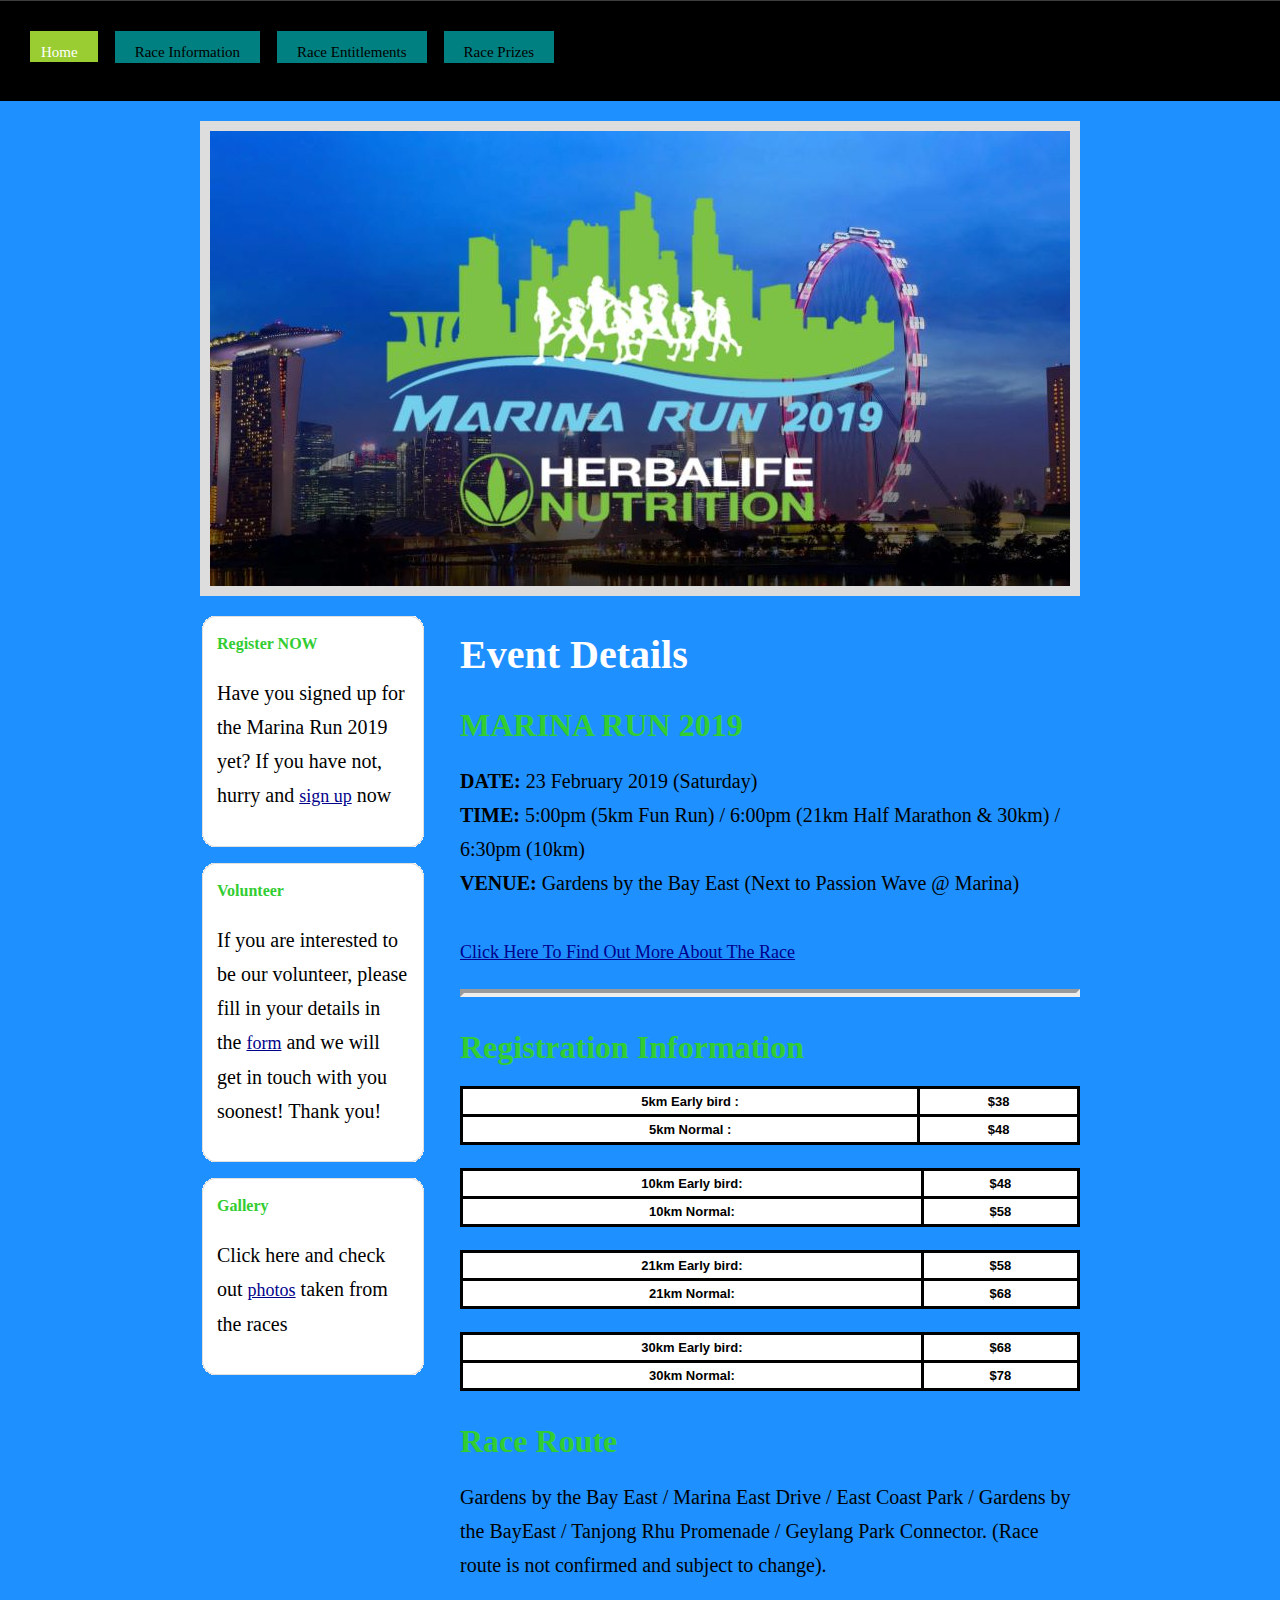
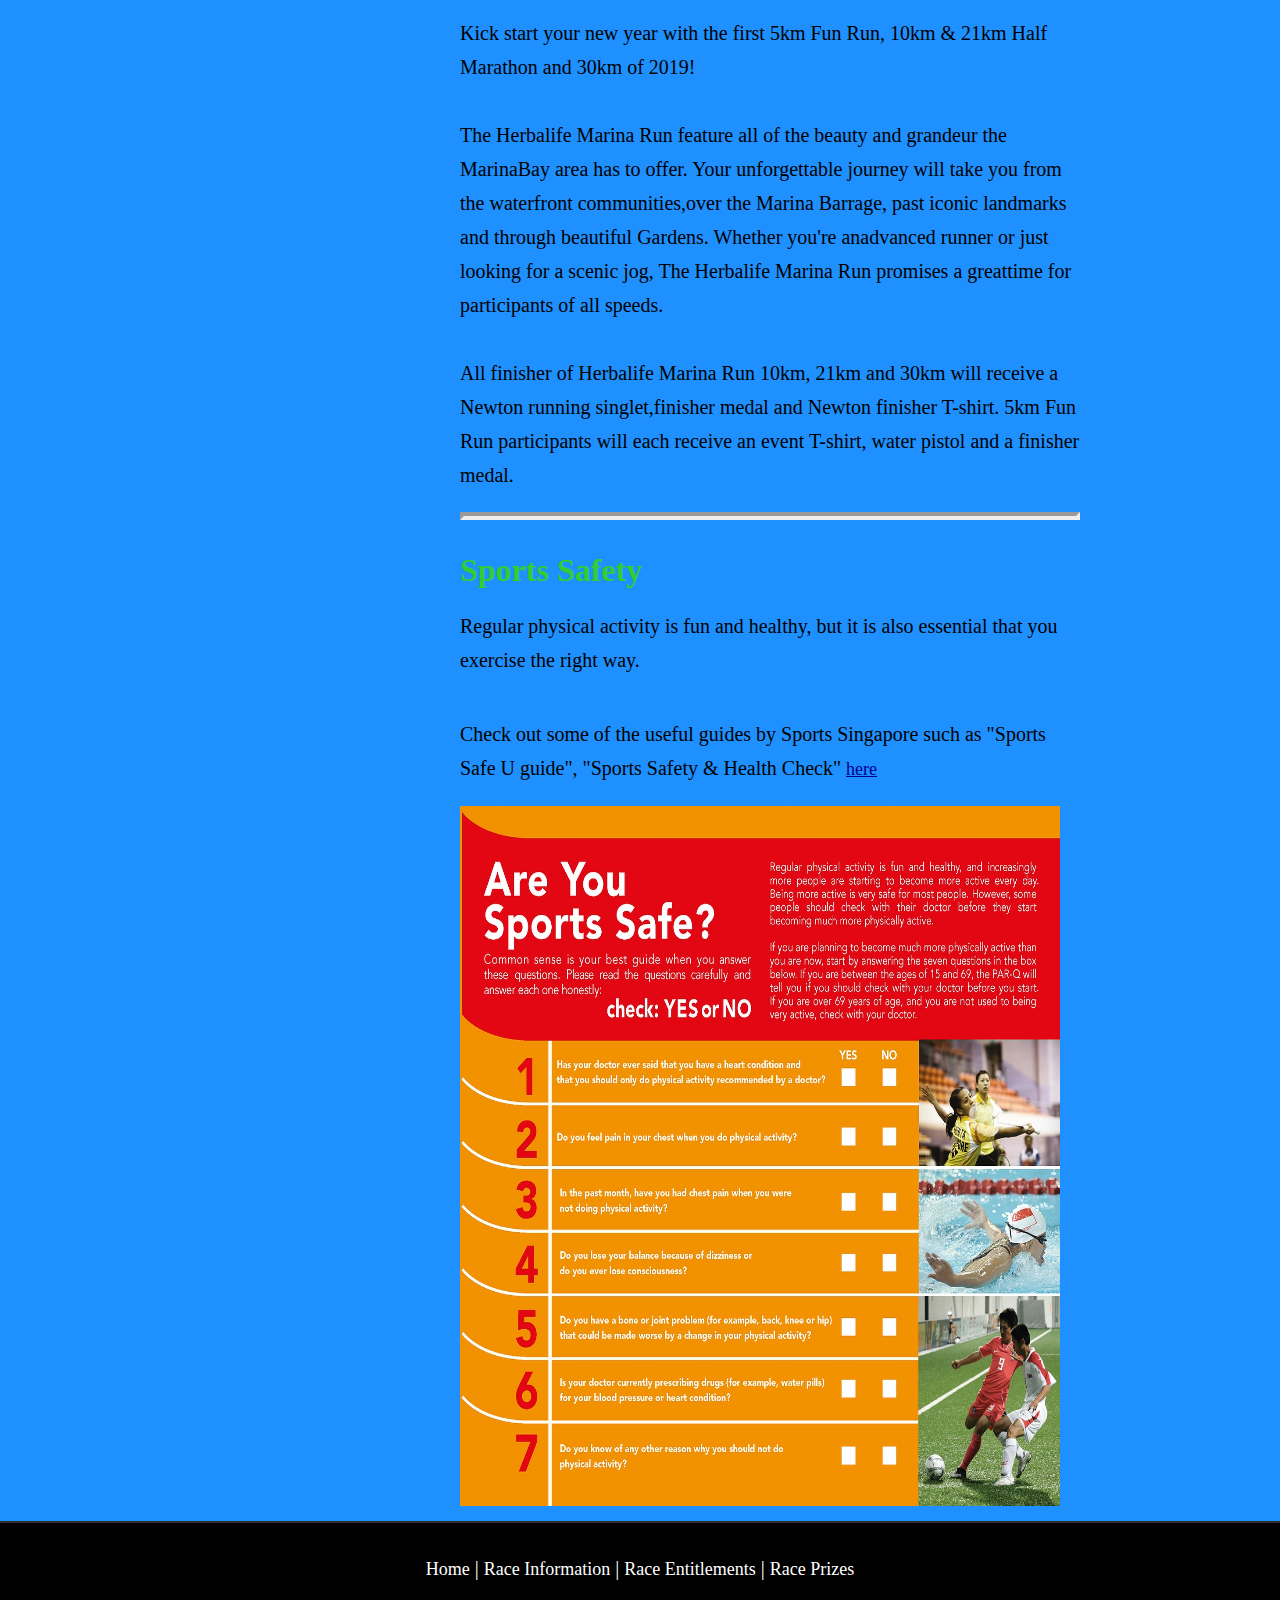
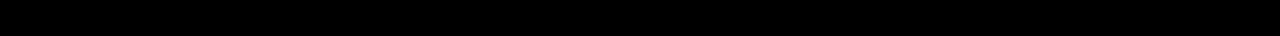
<file: index.html>
<!DOCTYPE HTML>
<html>

<head>
<title>Marina Run 2019</title>

<meta name="description" content="website description" />
<meta name="keywords" content="website keywords, website keywords" />
<meta http-equiv="content-type" content="text/html; charset=windows-1252" />

<link rel="stylesheet" type="text/css" href="style/style.css" />
</head>

<body>
<div id="main">

<div id="menubar">
<ul id="menu">
         
<li class="selected"><a href="index.html">Home</a></li>
<li><a href="raceinformation.html">Race Information</a></li>
<li><a href="raceentitlements.html">Race Entitlements</a></li>
<li><a href="raceprizes.html">Race Prizes</a></li>       
</ul>

</div>
</div>
<div id="content_header"></div>
<div id="site_content">
<div id="banner"></div>
<div id="sidebar_container">
<div class="sidebar">
<div class="sidebar_top"></div>
<div class="sidebar_item">

          
<h3 style="font-size:16px">Register NOW</h3>          
<br>
<p style="color:Black">
Have you signed up for the Marina Run 2019 yet? If you have not, hurry and
<a href="https://www.digitalracesolutions.com.sg/cgi-bin/registration/marinarun2019/prereg.cgi">sign up</a> now
</p>

</div>
<div class="sidebar_base"></div>
</div>
<div class="sidebar">
<div class="sidebar_top"></div>
<div class="sidebar_item">



<h3 style="font-size:16px">Volunteer</h3>
<br>

<p>
If you are interested to be our volunteer, please fill in your details in the <a href="https://www.digitalracesolutions.com.sg/cgi-bin/registration/marinarun2019_volunteer/prereg.cgi">form</a> and we will get in touch with you soonest! Thank you!
</p>

</div>
<div class="sidebar_base"></div>
</div>
<div class="sidebar">
<div class="sidebar_top"></div>
<div class="sidebar_item">


<h3 style="font-size:16px">Gallery</h3>
<br>
<p>
Click here and check out <a href="https://www.marinarun.com.sg/gallery">photos</a> taken from the races  
</p>

</div>
<div class="sidebar_base"></div>
</div>
   
</div>
<div id="content">
        
    
<h1>Event Details</h1>
           
<h2>MARINA RUN 2019</h2>

<p>
<b>DATE:</b> 23 February 2019 (Saturday)
<br>
<b>TIME:</b> 5:00pm (5km Fun Run) / 6:00pm (21km Half Marathon & 30km) / 6:30pm (10km)
<br>
<b>VENUE:</b> Gardens by the Bay East (Next to Passion Wave @ Marina)
<br>
<br>

<a href="https://www.marinarun.com.sg/">Click Here To Find Out More About The Race</a>
</p>

<hr>
<br>
<h2> Registration Information </h2>

<table class="Prices">
<tbody>
<tr>
<td> 5km Early bird  :</td>
<td>$38</td>
</tr>

<tr>
<td> 5km Normal  :</td>
<td>$48</td>
</tr>
</tbody>
</tr>
</table>
<br>

 
<table class="Prices">
<tbody>
<tr>
<td>10km Early bird:     </td><td>$48</td></tr>
<tr>
<td>10km Normal:     </td><td>$58</td></tr>
</tbody>
</tr>
</table>
<br>

<table class="Prices">
<tbody>
<tr>
<td>21km Early bird: </td><td>$58</td></tr>
<tr>
<td>21km Normal: </td><td>$68</td></tr>
</tbody>
</tr>
</table>
<br>

<table class="Prices">
<tbody>
<tr>
<td>30km Early bird: </td><td>$68</td></tr>
<tr>
<td>30km Normal: </td><td>$78</td></tr>
</tbody>
</tr>
</table>
<br>

<h2>Race Route</h2>
 
<p> 
Gardens by the Bay East / Marina East Drive / East Coast Park / Gardens by the BayEast / Tanjong Rhu Promenade / Geylang Park Connector. (Race route is not confirmed and subject to change). 

<br>
<br>

Kick start your new year with the first 5km Fun Run, 10km & 21km Half Marathon and 30km of 2019! 

<br>
<br>

The Herbalife Marina Run feature all of the beauty and grandeur the MarinaBay area has to offer. Your unforgettable journey will take you from the waterfront communities,over the Marina Barrage, past iconic landmarks and through beautiful Gardens. Whether you're anadvanced runner or just looking for a scenic jog, The Herbalife Marina Run promises a greattime for participants of all speeds. 

<br>
<br>

All finisher of Herbalife Marina Run 10km, 21km and 30km will receive a Newton running singlet,finisher medal and Newton finisher T-shirt. 5km Fun Run participants will each receive an event T-shirt, water pistol and a finisher medal.
</p>        



<hr>
<br>

<h2>Sports Safety</h2>
<p> Regular physical activity is fun and healthy, but it is also essential that you exercise the right way.<p>
<p>Check out some of the useful guides by Sports Singapore such as "Sports Safe U guide", "Sports Safety & Health Check" <a href="https://www.sportsingapore.gov.sg/sports-education/sports-safety/sports-safe-u-guide">here</a></p>
<img src="sportssafety.jpg" alt="Sports Safety" style="width:600px;height:700px;">
</div>
</div>


<div id="content_footer"></div>
<div id="footer">

<p><a href="index.html">Home</a> | <a href="raceinformation.html">Race Information</a> | <a href="raceentitlements.html">Race Entitlements</a> | <a href="raceprizes.html">Race Prizes</a>

</div>
</div>

</body>
</html>
</file>
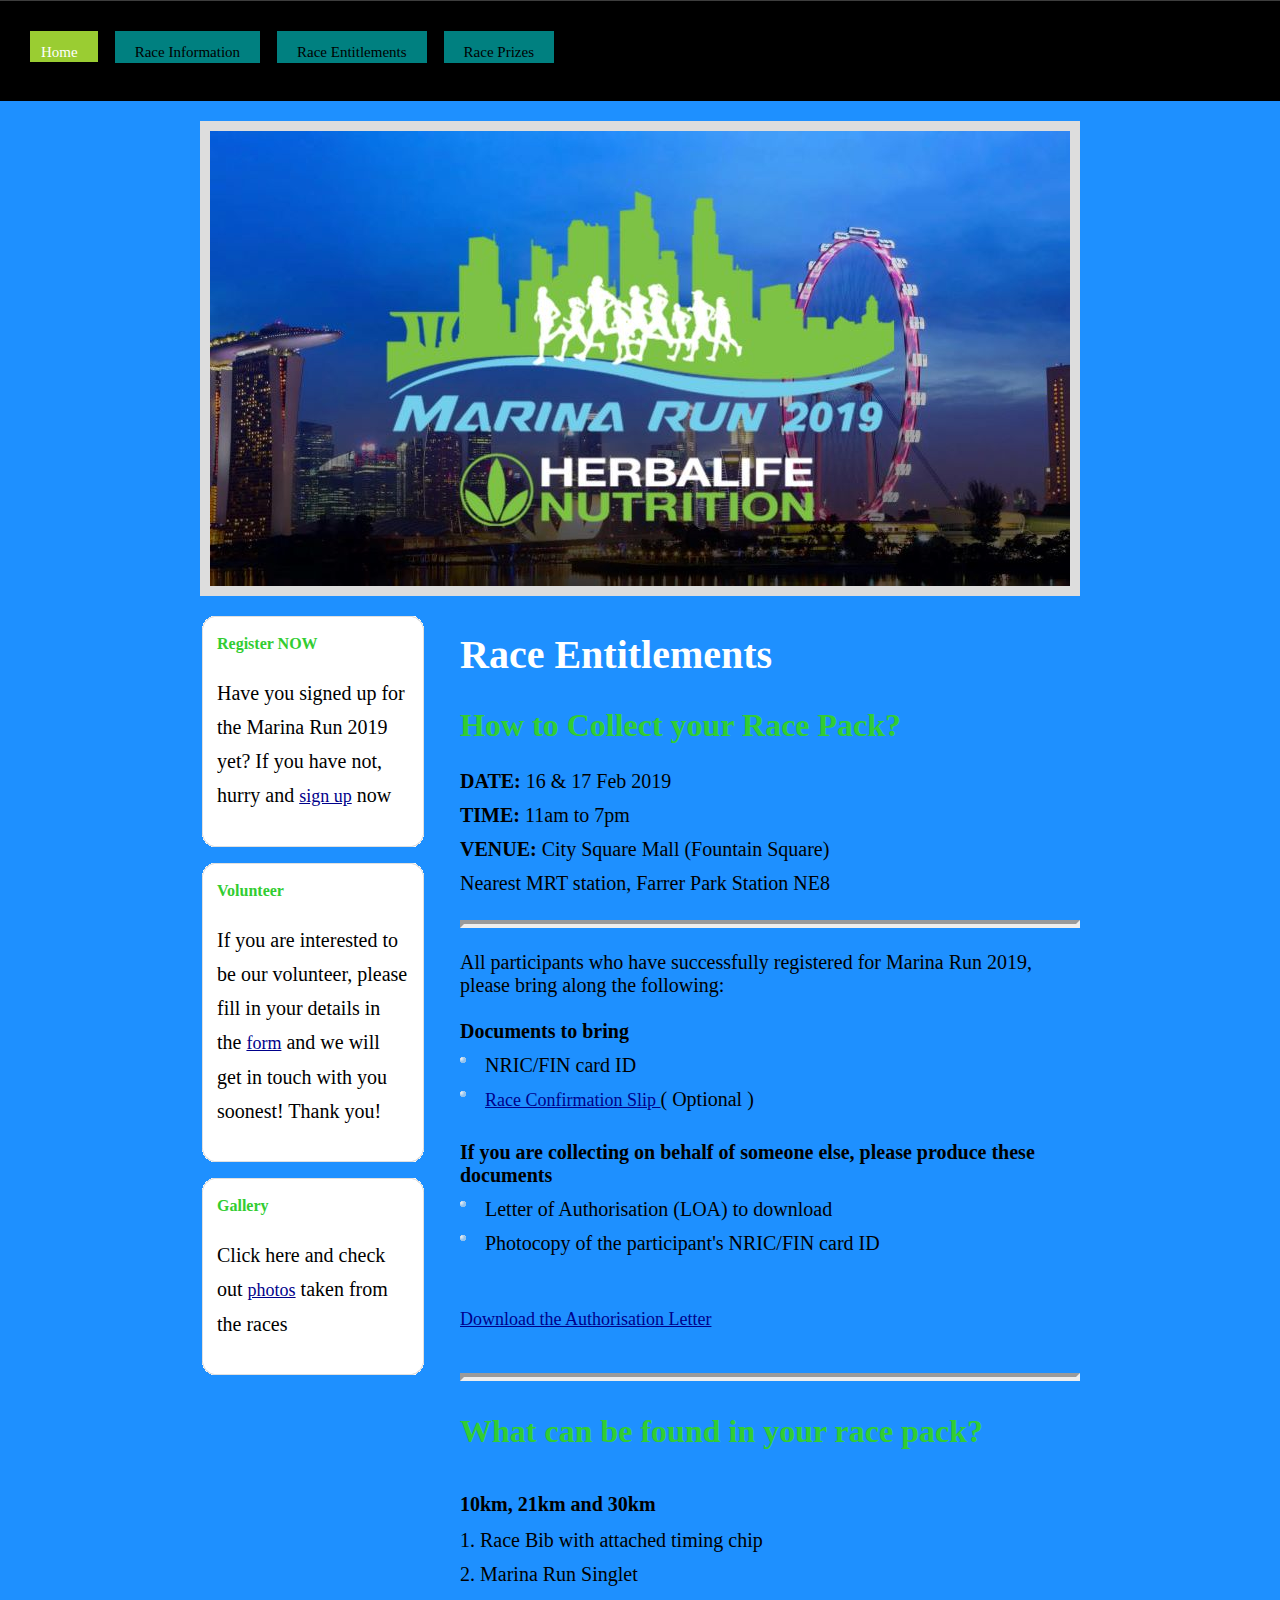
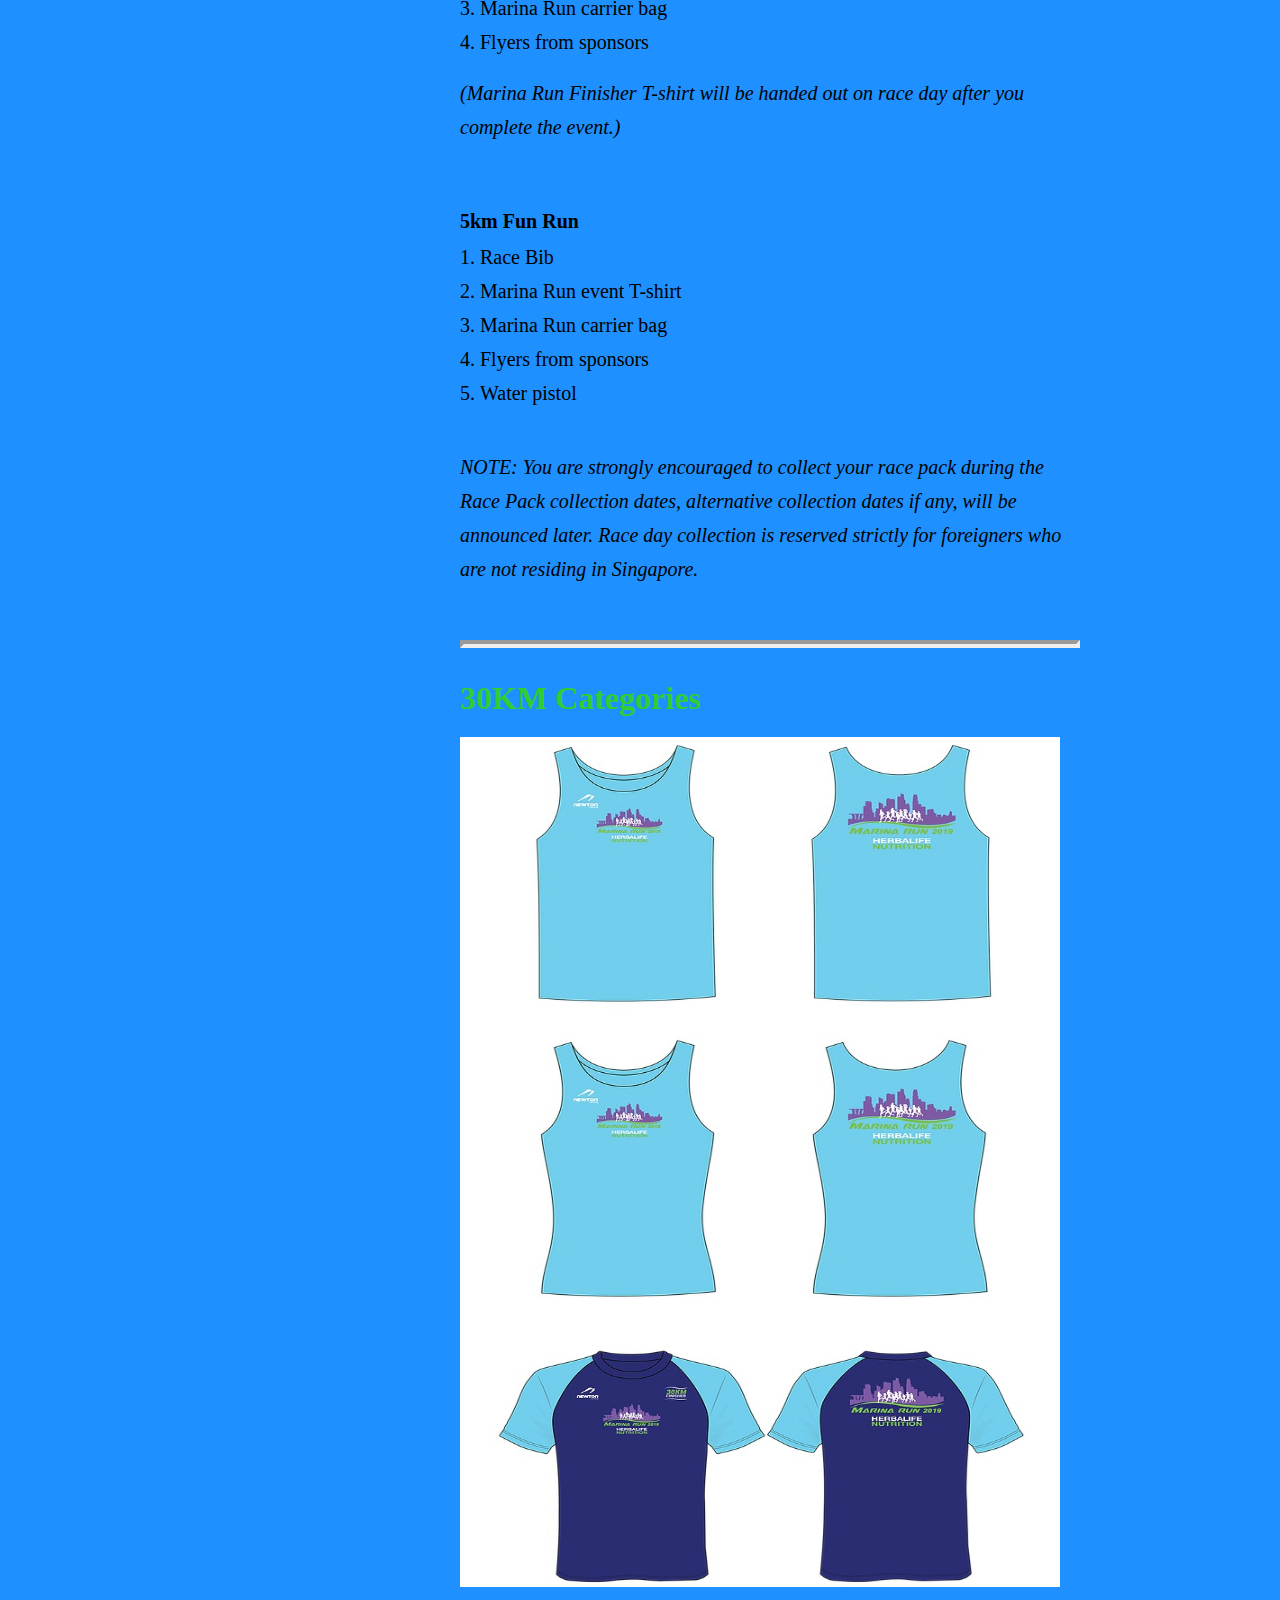
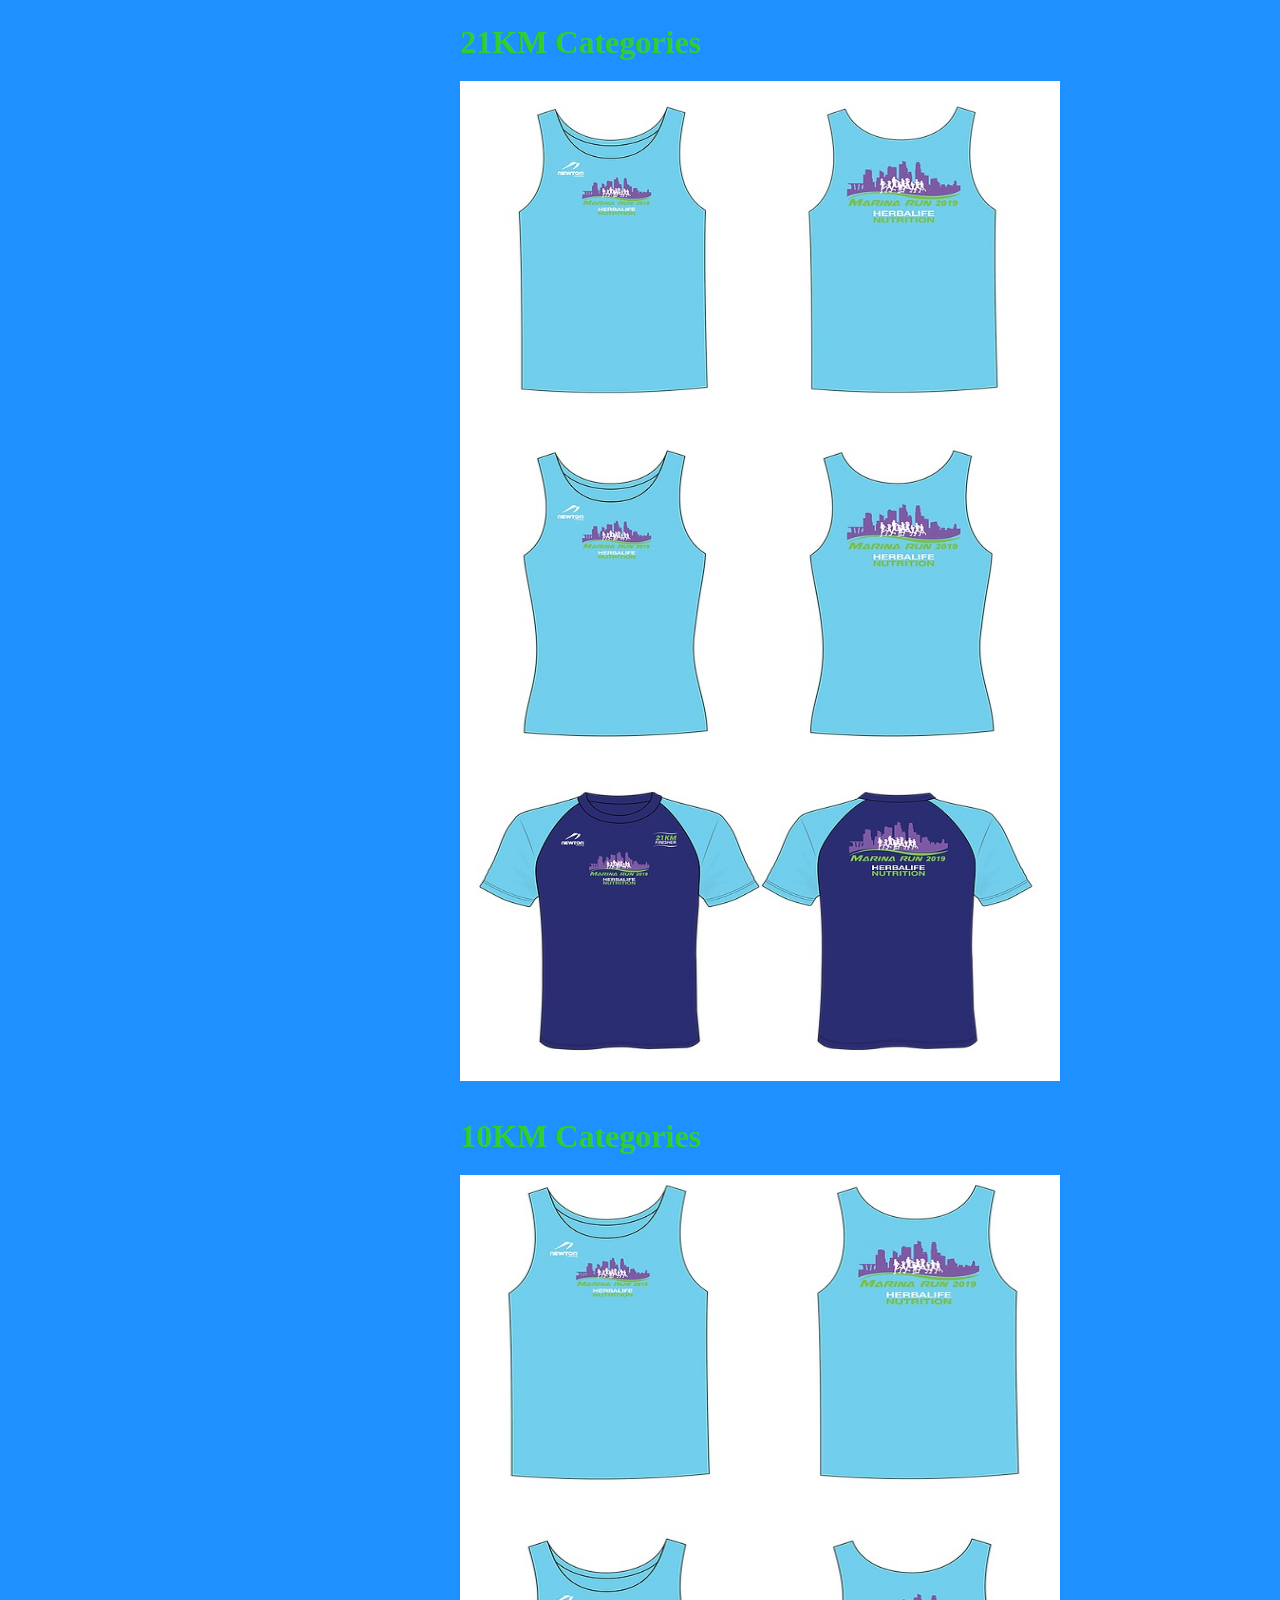
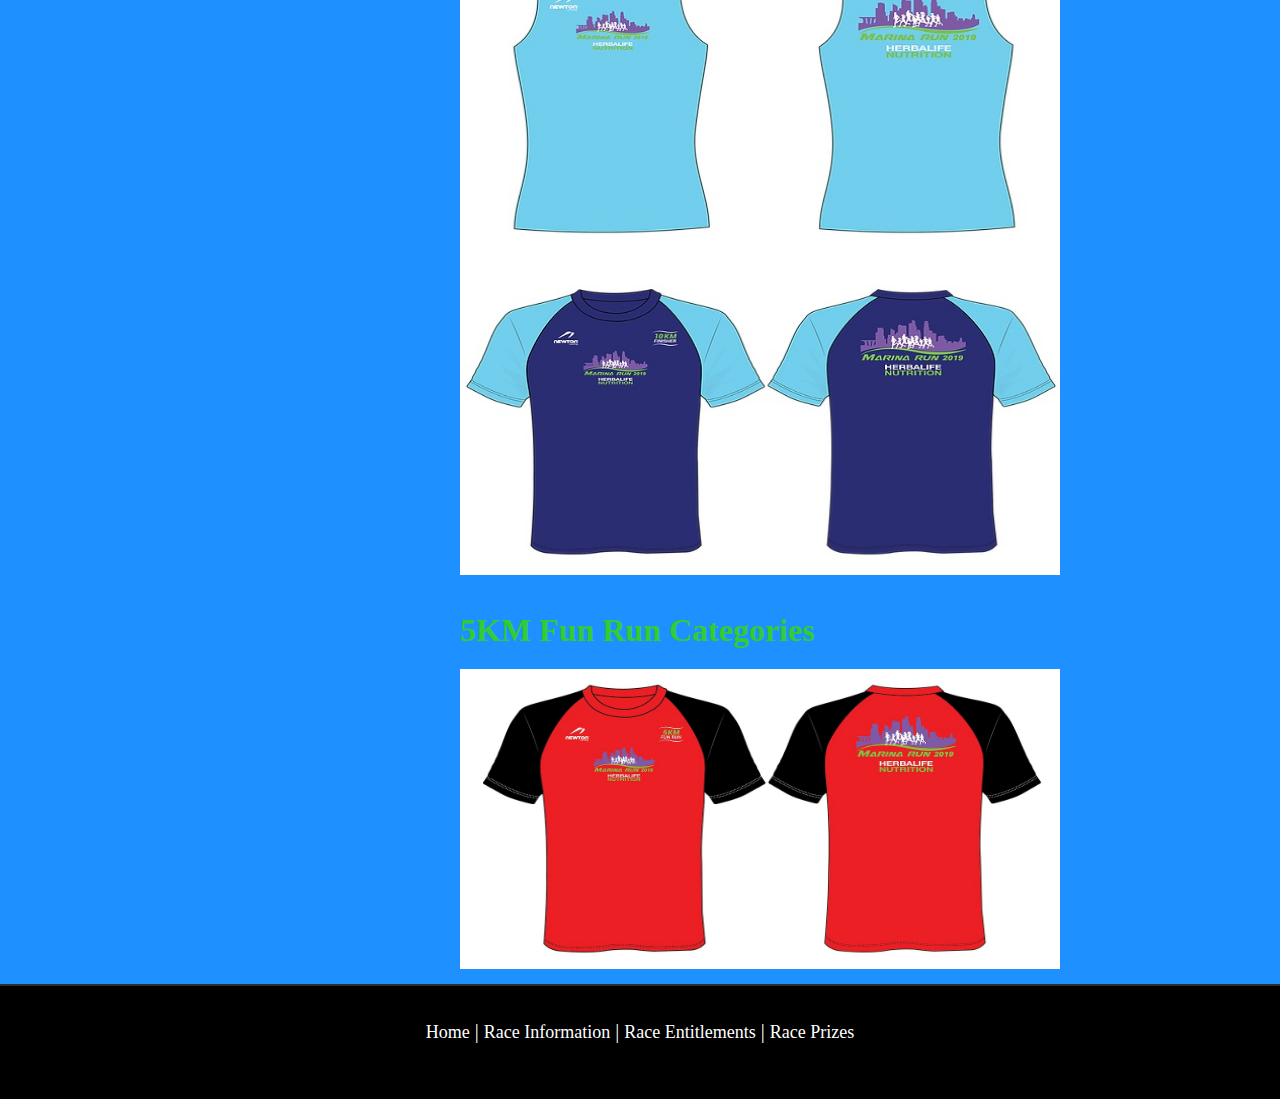
<file: raceentitlements.html>
<!DOCTYPE HTML>
<html>

<head>
<title>Marina Run 2019</title>

<meta name="description" content="website description" />
<meta name="keywords" content="website keywords, website keywords" />
<meta http-equiv="content-type" content="text/html; charset=windows-1252" />

<link rel="stylesheet" type="text/css" href="style/style.css" />

</head>

<body>
<div id="main">

<div id="menubar">
<ul id="menu">
         
<li class="selected"><a href="index.html">Home</a></li>
<li><a href="raceinformation.html">Race Information</a></li>
<li><a href="raceentitlements.html">Race Entitlements</a></li>
<li><a href="raceprizes.html">Race Prizes</a></li>
        
</ul>

</div>
</div>

<div id="content_header"></div>
<div id="site_content">
<div id="banner"></div>
<div id="sidebar_container">
<div class="sidebar">
<div class="sidebar_top"></div>
<div class="sidebar_item">



<h3 style="font-size:16px">Register NOW</h3>          
<br>
<p style="color:Black">
Have you signed up for the Marina Run 2019 yet? If you have not, hurry and
<a href="https://www.digitalracesolutions.com.sg/cgi-bin/registration/marinarun2019/prereg.cgi">sign up</a> now
</p>



</div>
<div class="sidebar_base"></div>
</div>
<div class="sidebar">
<div class="sidebar_top"></div>
<div class="sidebar_item">



<h3 style="font-size:16px">Volunteer</h3>
<br>

<p>
If you are interested to be our volunteer, please fill in your details in the <a href="https://www.digitalracesolutions.com.sg/cgi-bin/registration/marinarun2019_volunteer/prereg.cgi">form</a> and we will get in touch with you soonest! Thank you!
</p>


</div>
<div class="sidebar_base"></div>
</div>
<div class="sidebar">
<div class="sidebar_top"></div>
<div class="sidebar_item">



<h3 style="font-size:16px">Gallery</h3>
<br>
<p>
Click here and check out <a href="https://www.marinarun.com.sg/gallery">photos</a> taken from the races  
</p>
            
</div>
<div class="sidebar_base"></div>
</div>
</div>
<div id="content">
        
    
<h1>Race Entitlements</h1>
           
<h2>How to Collect your Race Pack?</h2>

<p>
<b>DATE:</b> 16 & 17 Feb 2019
<br>
<b>TIME:</b> 11am to 7pm
<br>
<b>VENUE:</b> City Square Mall (Fountain Square)
<br>
Nearest MRT station, Farrer Park Station NE8
<br>

<hr>
<br>

All participants who have successfully registered for Marina Run 2019, please bring along the
following:

<br>
<br>
<h4>Documents to bring</h4>

<ul>
  <li>NRIC/FIN card ID</li>
  <li><a href="https://www.digitalracesolutions.com.sg/cgi-bin/registration/marinarun2019/showconfirmation.cgi?sessionid=&participant_id=&action=
">Race Confirmation Slip </a> ( Optional )</li>

</ul>  
 
<h4>If you are collecting on behalf of someone else, please produce these documents</h4>
<ul>
  <li>Letter of Authorisation (LOA) to download</li>
  <li>Photocopy of the participant's NRIC/FIN card ID</li>
</ul>  

<br>


<a href="https://docs.wixstatic.com/ugd/ec93ae_5eff32e377e14e6ca357668cbee46262.pdf">Download the Authorisation Letter </a>
</p>

<br>
<hr>
<br>

<h2>What can be found in your race pack?</h2>
<br>

<h4>10km, 21km and 30km</h4>

<ol>
  <li>Race Bib with attached timing chip</li>
  <li>Marina Run Singlet</li>
  <li>Marina Run carrier bag</li>
  <li>Flyers from sponsors</li>
</ol>   
<p><i>(Marina Run Finisher T-shirt will be handed out on race day after you complete the event.)</i></p>

<br>
<br>
<h4>5km Fun Run</h4>

<ol>
  <li>Race Bib </li>
  <li>Marina Run  event T-shirt</li>
  <li>Marina Run carrier bag</li>
  <li>Flyers from sponsors</li>
  <li>Water pistol</li>

</ol>   
<br>

<p><i>
NOTE: You are strongly encouraged to collect your race pack during the Race Pack collection dates, alternative collection dates if any, will be announced later. Race day collection is reserved strictly for foreigners who are not residing in Singapore.</i>
 

<br>
<br>
</p>        



<hr>
<br>

 <h2>30KM Categories </h2>
<img src="30kmshirt.jpg" alt="30km Shirts" style="width:600px;height:850px;">
<br>
<br>


 <h2>21KM Categories </h2>
<img src="21kmshirt.jpg" alt="21km Shirts" style="width:600px;height:1000px;">

<br>
<br>

 <h2>10KM Categories </h2>
<img src="10kmshirt.jpg" alt="10km Shirts" style="width:600px;height:1000px;">

<br>
<br>
 <h2>5KM Fun Run Categories </h2>
<img src="5kmshirt.jpg" alt="5km Shirts" style="width:600px;height:300px;">


</div>
</div>

<div id="content_footer"></div>
<div id="footer">

<p><a href="index.html">Home</a> | <a href="raceinformation.html">Race Information</a> | <a href="raceentitlements.html">Race Entitlements</a> | <a href="raceprizes.html">Race Prizes</a> 
    </div>
  </div>


</body>
</html>
</file>
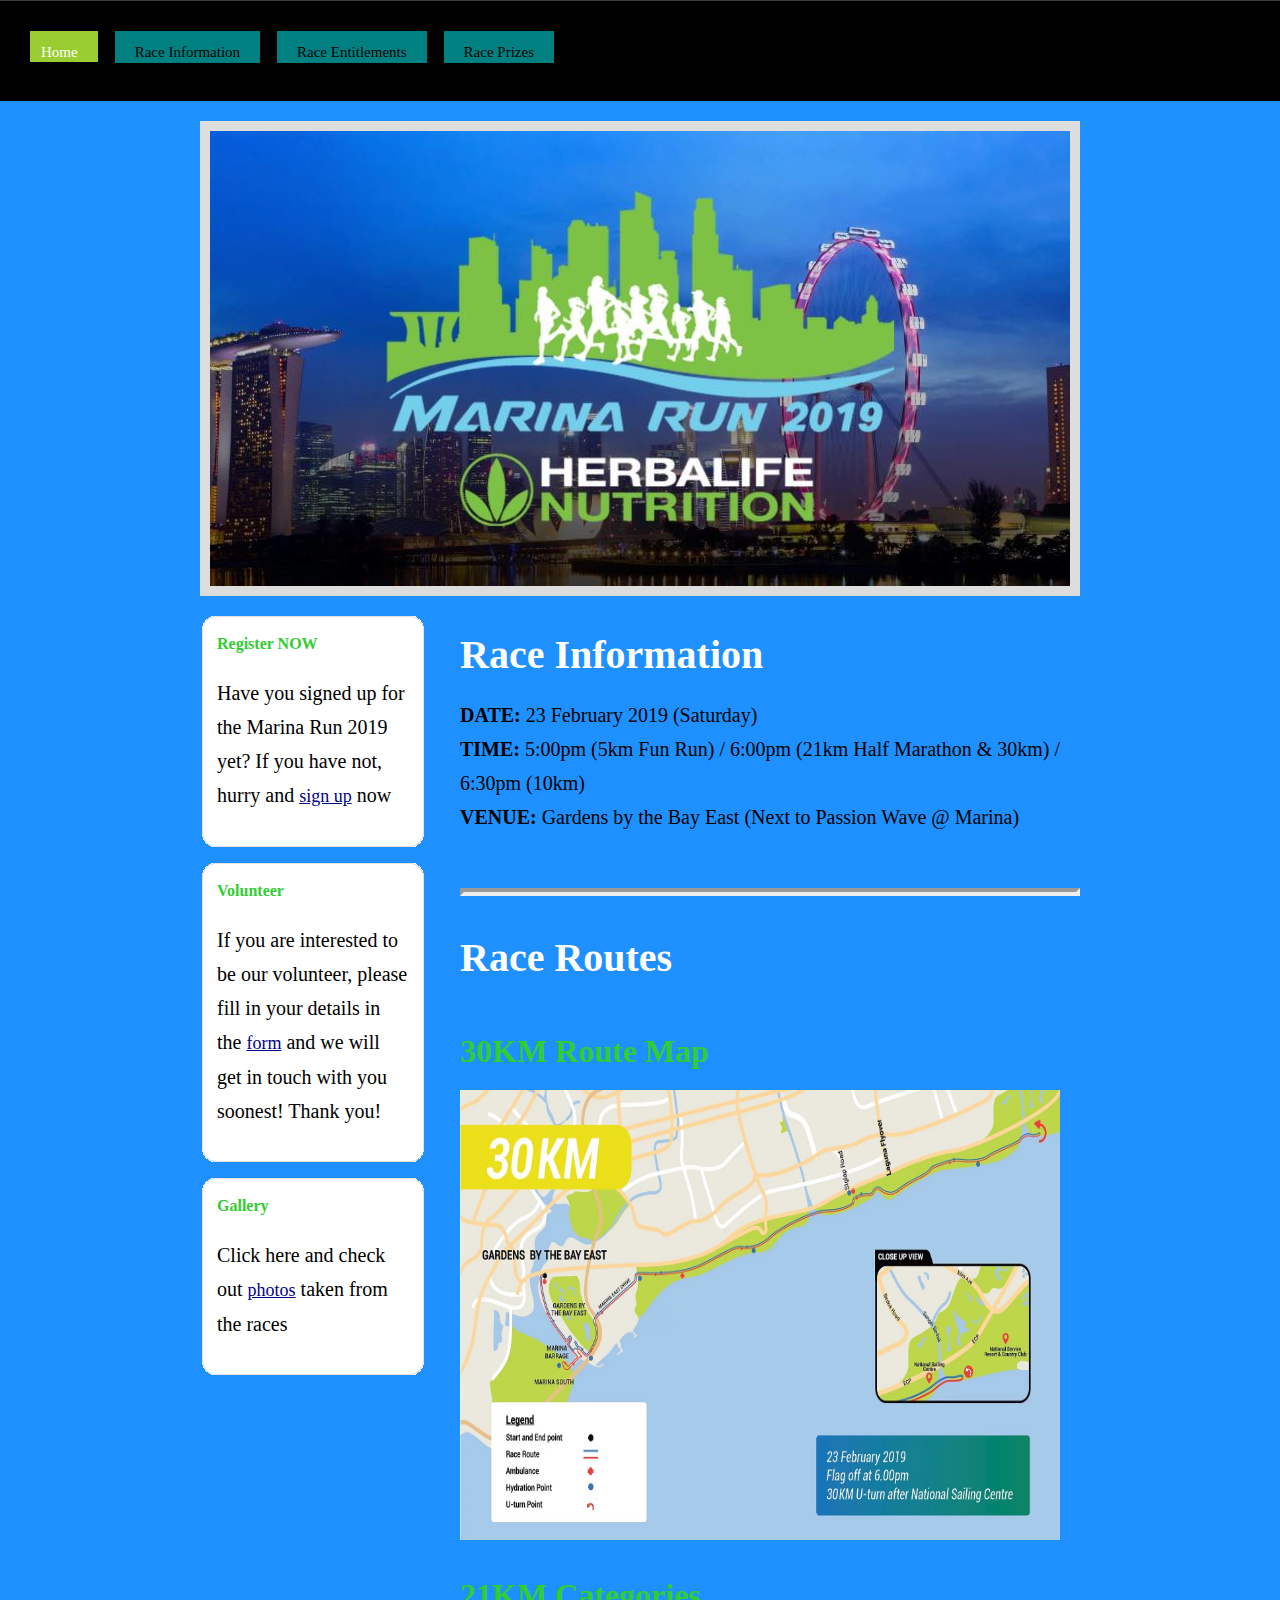
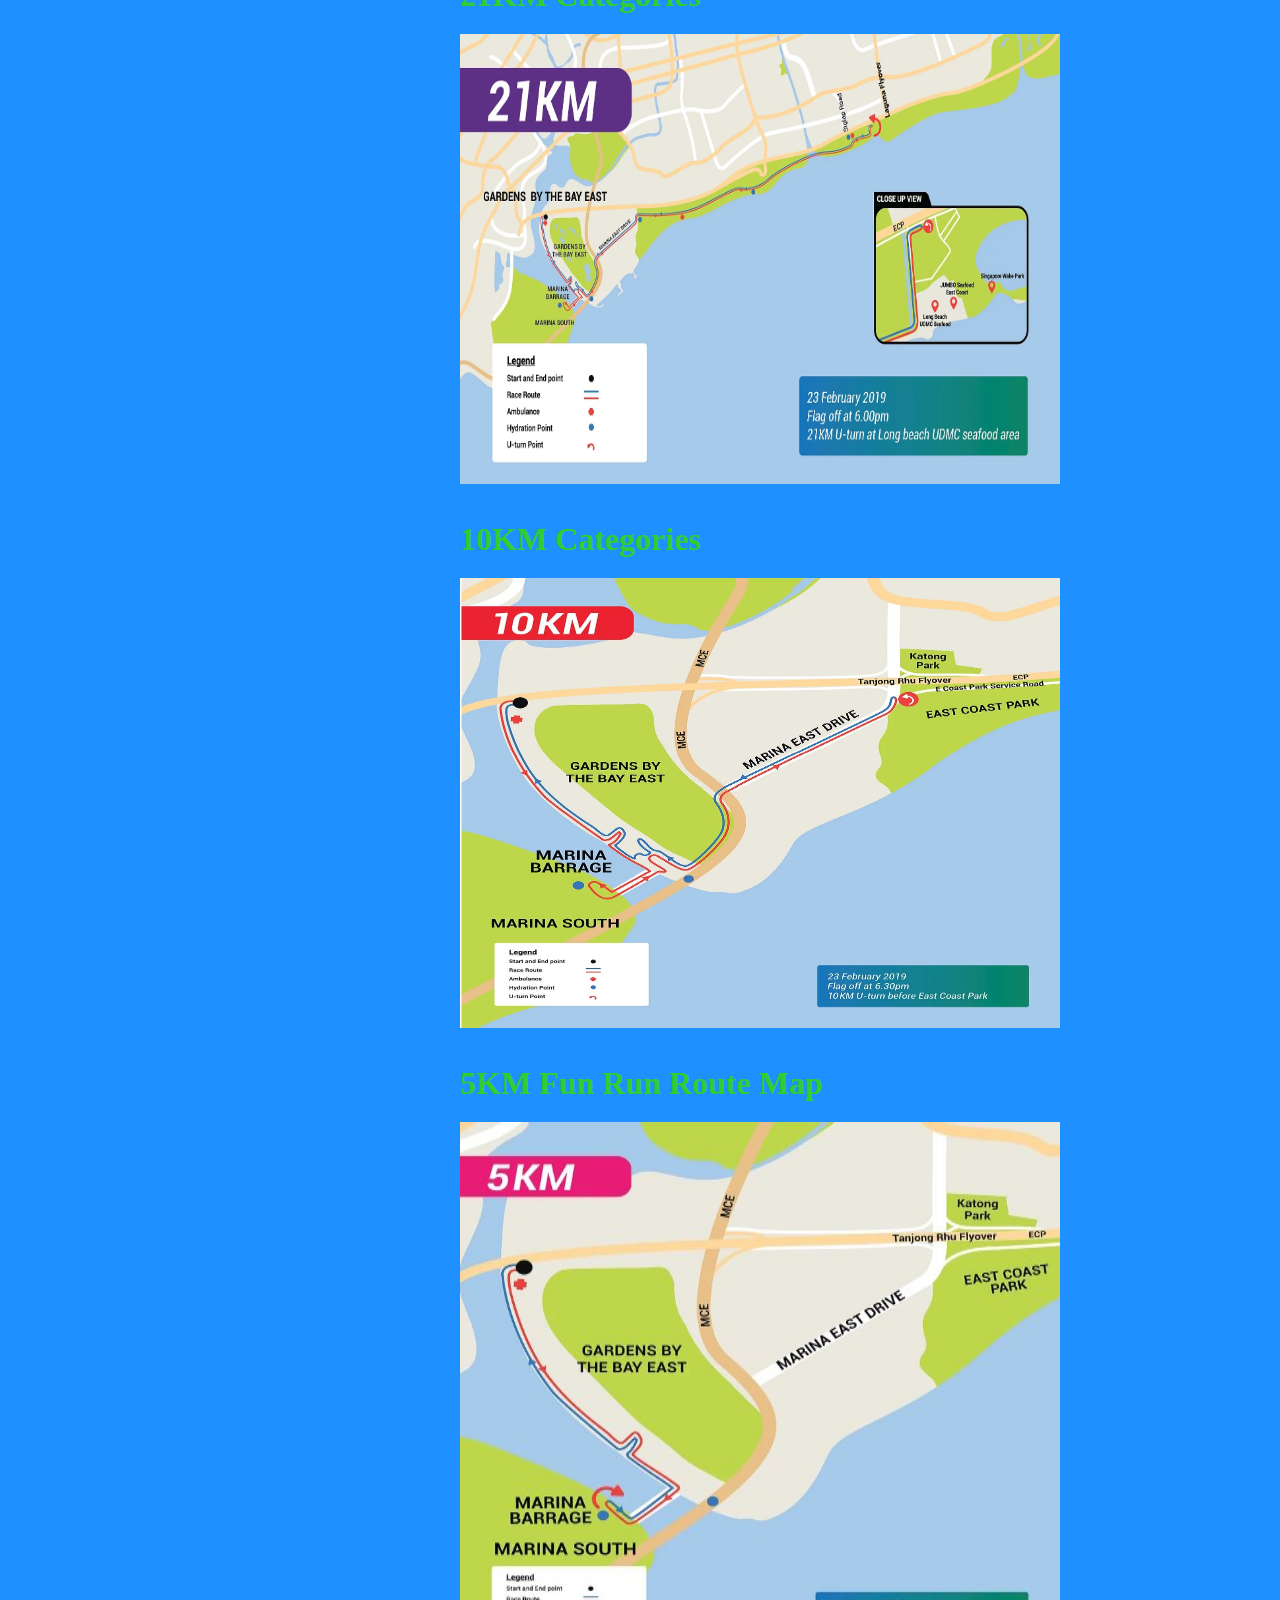
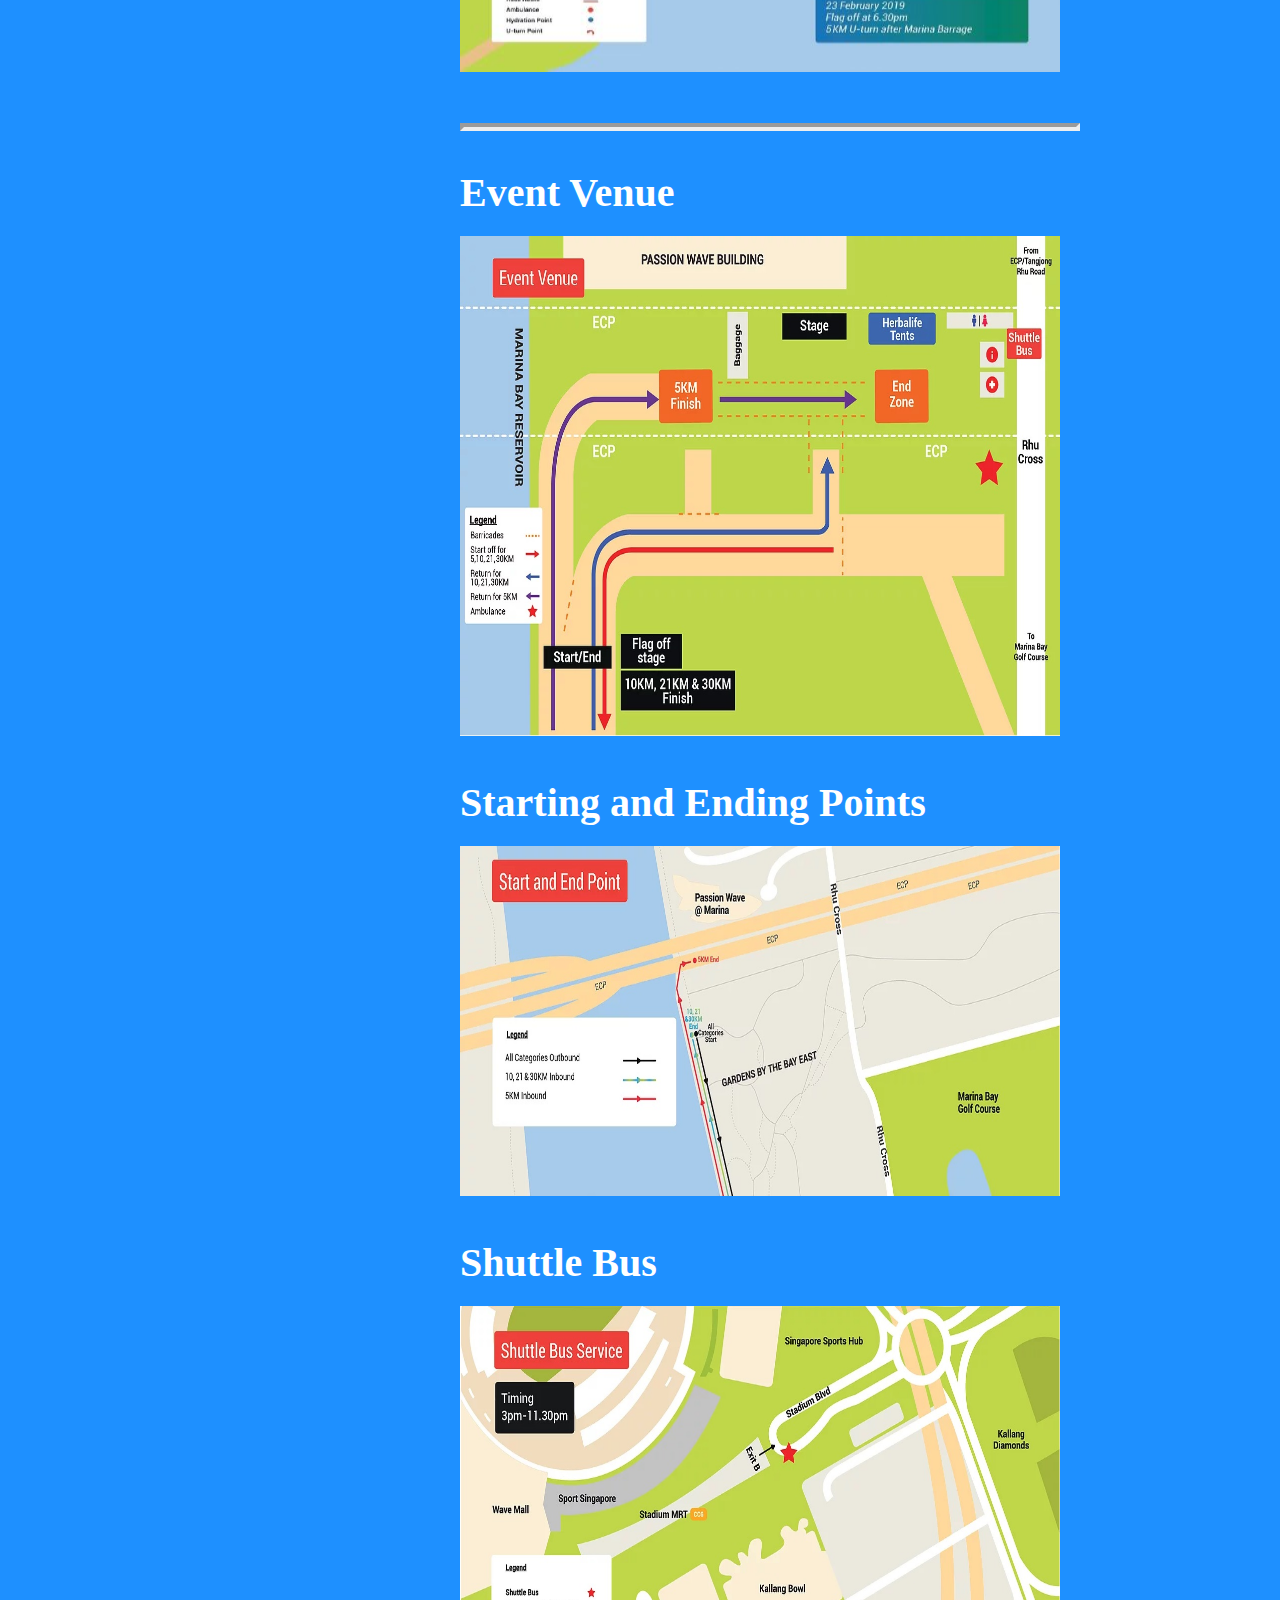
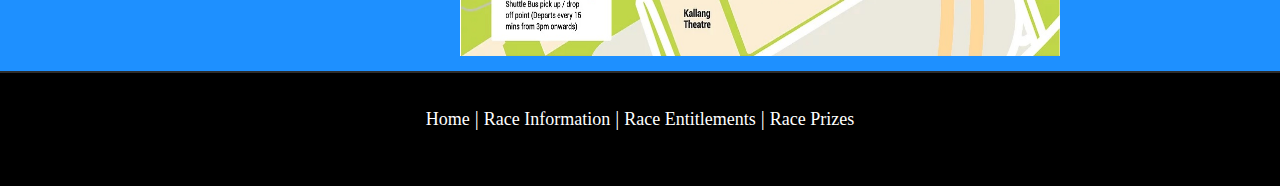
<file: raceinformation.html>
<!DOCTYPE HTML>
<html>

<head>
<title>Marina Run 2019</title>

<meta name="description" content="website description" />
<meta name="keywords" content="website keywords, website keywords" />
<meta http-equiv="content-type" content="text/html; charset=windows-1252" />
<link rel="stylesheet" type="text/css" href="style/style.css" />

</head>

<body>
<div id="main">

<div id="menubar">
<ul id="menu">
         
<li class="selected"><a href="index.html">Home</a></li>
<li><a href="raceinformation.html">Race Information</a></li>
<li><a href="raceentitlements.html">Race Entitlements</a></li>
<li><a href="raceprizes.html">Race Prizes</a></li>
        
</ul>

</div>
</div>

<div id="content_header"></div>
<div id="site_content">
<div id="banner"></div>
<div id="sidebar_container">
<div class="sidebar">
<div class="sidebar_top"></div>
<div class="sidebar_item">
          

<h3 style="font-size:16px">Register NOW</h3>          
<br>
<p style="color:Black">
Have you signed up for the Marina Run 2019 yet? If you have not, hurry and
<a href="https://www.digitalracesolutions.com.sg/cgi-bin/registration/marinarun2019/prereg.cgi">sign up</a> now
</p>


</div>
<div class="sidebar_base"></div>
</div>
<div class="sidebar">
<div class="sidebar_top"></div>
<div class="sidebar_item">

<h3 style="font-size:16px">Volunteer</h3>
<br>
<p>
If you are interested to be our volunteer, please fill in your details in the <a href="https://www.digitalracesolutions.com.sg/cgi-bin/registration/marinarun2019_volunteer/prereg.cgi">form</a> and we will get in touch with you soonest! Thank you!
</p>


</div>
<div class="sidebar_base"></div>
</div>
<div class="sidebar">
<div class="sidebar_top"></div>
<div class="sidebar_item">


<h3 style="font-size:16px">Gallery</h3>
<br>
<p>
Click here and check out <a href="https://www.marinarun.com.sg/gallery">photos</a> taken from the races  
</p>
            
</div>
<div class="sidebar_base"></div>
</div>
   
</div>
<div id="content">
        
    
<h1>Race Information</h1>

<p>
<b>DATE:</b> 23 February 2019 (Saturday)
<br>
<b>TIME:</b> 5:00pm (5km Fun Run) / 6:00pm (21km Half Marathon & 30km) / 6:30pm (10km)
<br>
<b>VENUE:</b> Gardens by the Bay East (Next to Passion Wave @ Marina)
<br>
<br>

<hr>
<br>

<h1> Race Routes </h1>
<br>

<h2>30KM Route Map </h2>
<img src="30km.jpg" alt="30km Route Map" style="width:600px;height:450px;">
<br>
<br>


 <h2>21KM Categories </h2>
<img src="21km.jpg" alt="21km Route Map" style="width:600px;height:450px;">

<br>
<br>

 <h2>10KM Categories </h2>
<img src="10km.jpg" alt="10km Route Map" style="width:600px;height:450px;">

<br>
<br>
 <h2>5KM Fun Run Route Map </h2>
<img src="5km.jpg" alt="5km Route Map" style="width:600px;height:550px;">

<br>
<br>
<br>
<hr>
<br>

<h1>Event Venue </h1>
<img src="eventvenue.jpg" alt="Event Venue" style="width:600px;height:500px;">

<br>
<br>
<h1>Starting and Ending Points </h1>
<img src="startendpoint.jpg" alt="Start and End Point" style="width:600px;height:350px;">


<br>
<br>
<h1>Shuttle Bus</h1>
<img src="shuttlebus.jpg" alt="Shuttle Bus" style="width:600px;height:350px;">


</div>
</div>


<div id="content_footer"></div>
<div id="footer">
<p><a href="index.html">Home</a> | <a href="raceinformation.html">Race Information</a> | <a href="raceentitlements.html">Race Entitlements</a> | <a href="raceprizes.html">Race Prizes</a> 

    </div>
  </div>


</body>
</html>
</file>
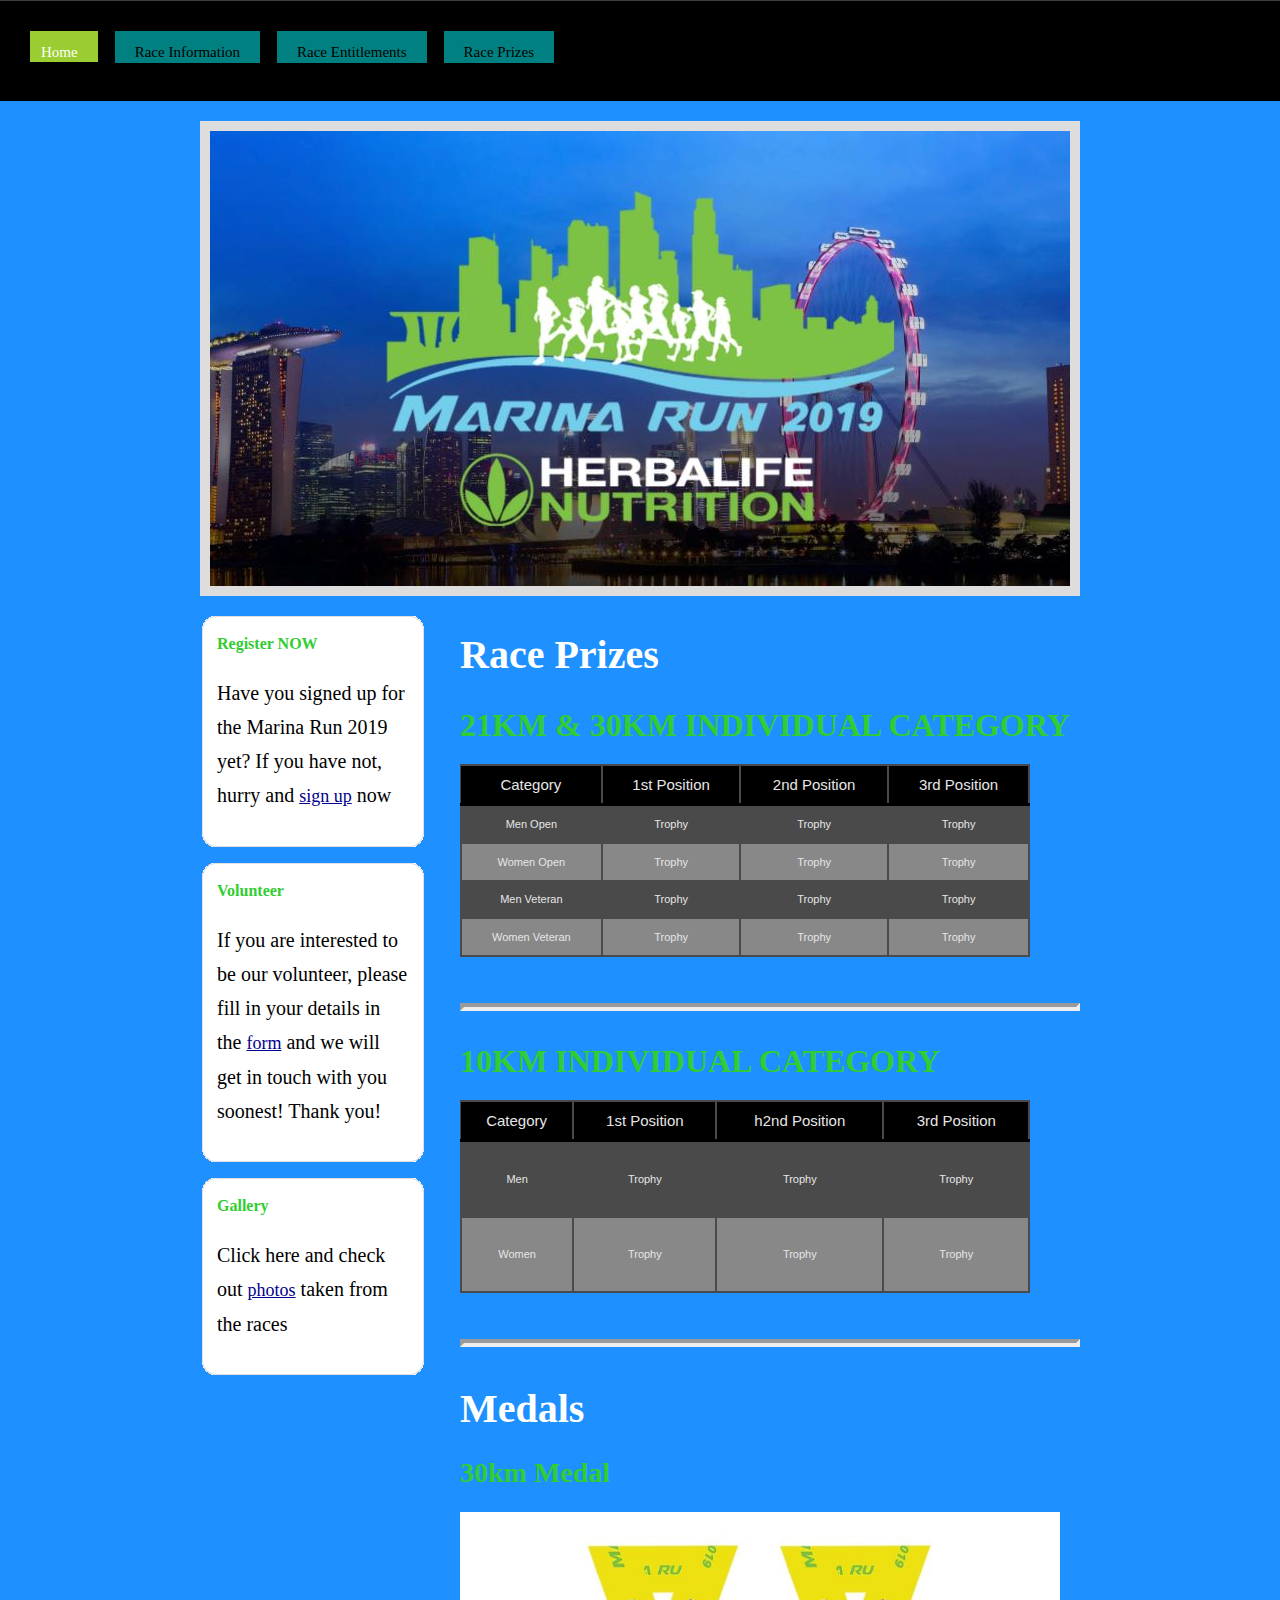
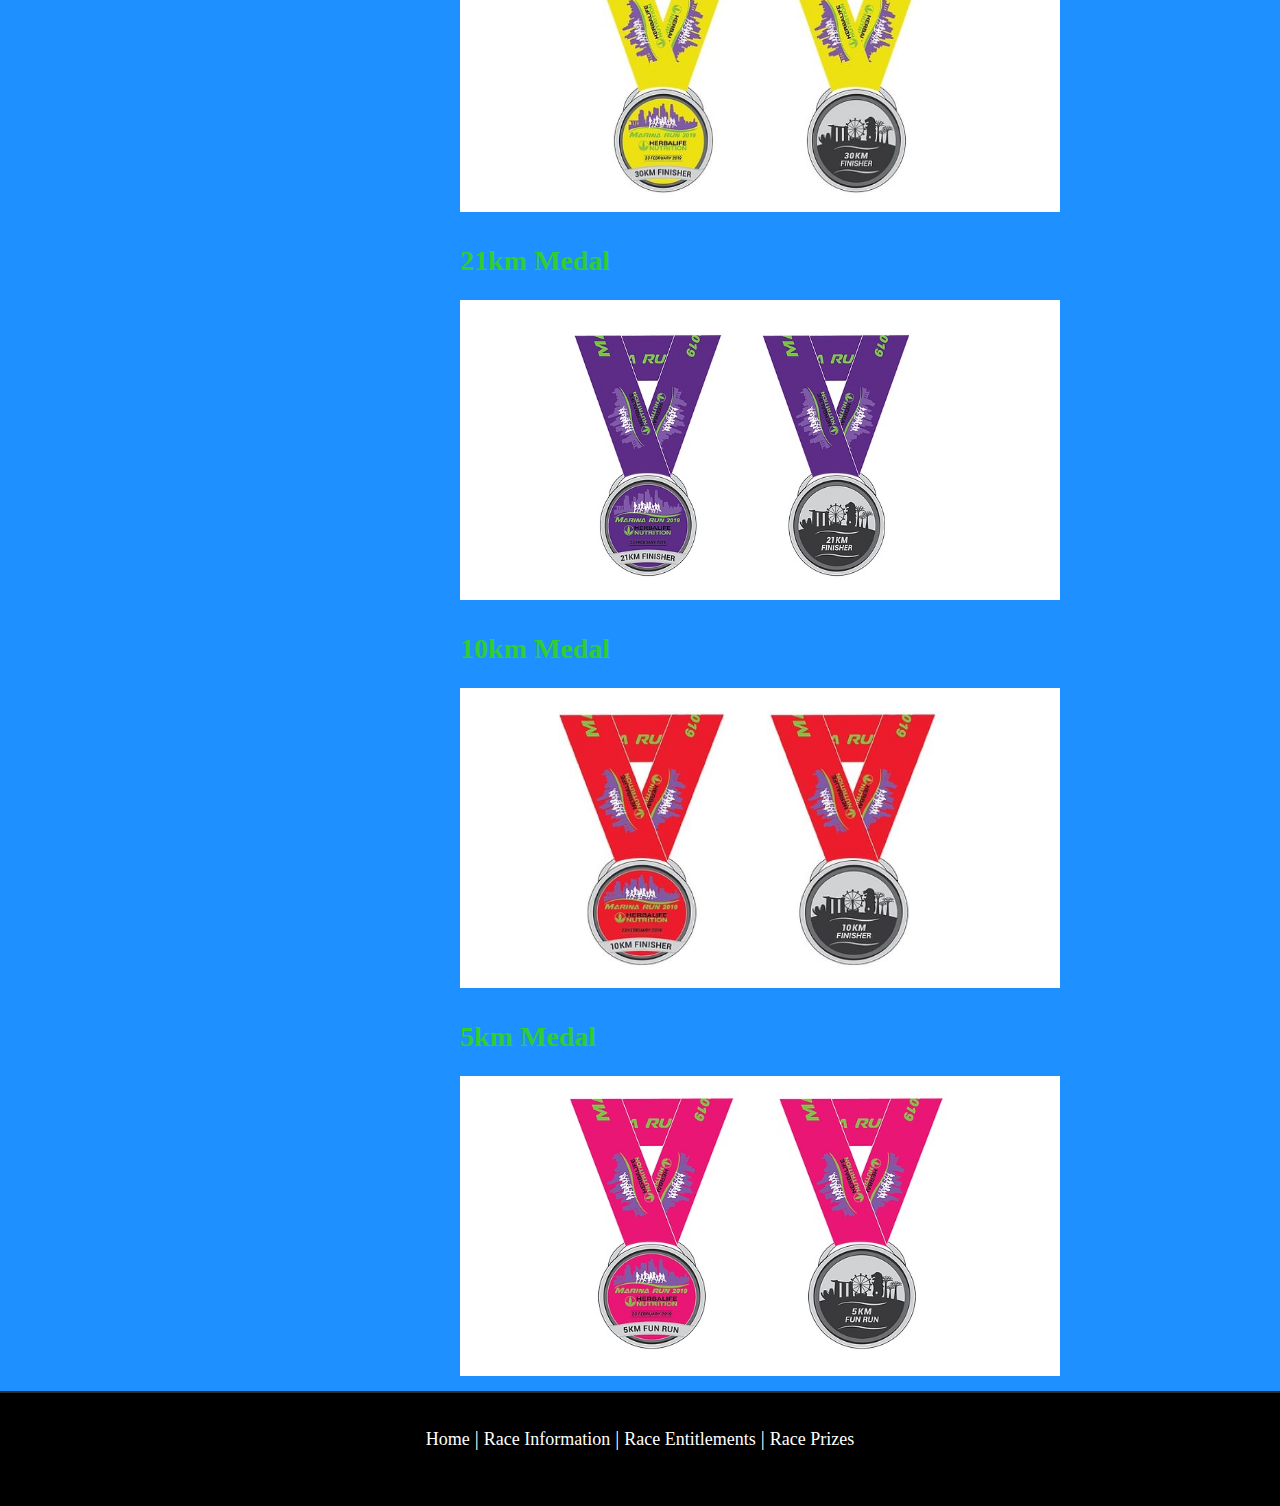
<file: raceprizes.html>
<!DOCTYPE HTML>
<html>

<head>
<title>Marina Run 2019</title>

<meta name="description" content="website description" />
<meta name="keywords" content="website keywords, website keywords" />
<meta http-equiv="content-type" content="text/html; charset=windows-1252" />

  <link rel="stylesheet" type="text/css" href="style/style.css" />

</head>

<body>
<div id="main">

<div id="menubar">
<ul id="menu">
<li class="selected"><a href="index.html">Home</a></li>
<li><a href="raceinformation.html">Race Information</a></li>
<li><a href="raceentitlements.html">Race Entitlements</a></li>
<li><a href="raceprizes.html">Race Prizes</a></li>
        
</ul>

</div>
</div>

<div id="content_header"></div>
<div id="site_content">
<div id="banner"></div>
<div id="sidebar_container">
<div class="sidebar">
<div class="sidebar_top"></div>
<div class="sidebar_item">
          
<h3 style="font-size:16px">Register NOW</h3>          
<br>
<p style="color:Black">
Have you signed up for the Marina Run 2019 yet? If you have not, hurry and
<a href="https://www.digitalracesolutions.com.sg/cgi-bin/registration/marinarun2019/prereg.cgi">sign up</a> now
</p>

</div>
<div class="sidebar_base"></div>
</div>
<div class="sidebar">
<div class="sidebar_top"></div>
<div class="sidebar_item">



<h3 style="font-size:16px">Volunteer</h3>
<br>
<p>
If you are interested to be our volunteer, please fill in your details in the <a href="https://www.digitalracesolutions.com.sg/cgi-bin/registration/marinarun2019_volunteer/prereg.cgi">form</a> and we will get in touch with you soonest! Thank you!
</p>


</div>
<div class="sidebar_base"></div>
</div>
<div class="sidebar">
<div class="sidebar_top"></div>
<div class="sidebar_item">


<h3 style="font-size:16px">Gallery</h3>
<br>

<p>
Click here and check out <a href="https://www.marinarun.com.sg/gallery">photos</a> taken from the races  
</p>
          
</div>
<div class="sidebar_base"></div>
</div>
   
</div>
<div id="content">
        
    
<h1>Race Prizes</h1>
           
<h2>21KM & 30KM INDIVIDUAL CATEGORY </h2>

<table class="Prizes">
<thead>

<tr>
<th>Category</th>
<th>1st Position</th>
<th>2nd Position</th>
<th>3rd Position</th>
</tr>

</thead>
<tbody>

<tr>
<td>Men Open</td>
<td>Trophy</td>
<td>Trophy</td>
<td>Trophy</td>
</tr>

<tr>
<td>Women Open</td>
<td>Trophy</td>
<td>Trophy</td>
<td>Trophy</td>
</tr>

<tr>
<td>Men Veteran</td>
<td>Trophy</td>
<td>Trophy</td>
<td>Trophy</td>
</tr>

<tr>
<td>Women Veteran</td>
<td>Trophy</td>
<td>Trophy</td>
<td>Trophy</td>
</tr>

</tbody>
</table>

<br>
<br>
<hr>
<br>
<h2>10KM INDIVIDUAL CATEGORY</h2>


<table class="Prizes">
<thead>
<tr>
<th>Category</th>
<th>1st Position</th>
<th>h2nd Position</th>
<th>3rd Position</th>
</tr>
</thead>

<tbody>

<tr>
<td>Men</td>
<td>Trophy</td>
<td>Trophy</td>
<td>Trophy</td>
</tr>

<tr>
<td>Women</td>
<td>Trophy</td>
<td>Trophy</td>
<td>Trophy</td>
</tr>

</tbody>
</table>

<br>
<br>
<hr>
<br>


<h1>Medals</h1>

<h3>30km Medal</h3>
<br>
<img src="30kmmedal.jpg" alt="30km Medal" style="width:600px;height:300px;">

<br>
<br>

<h3>21km Medal</h3>
<br>
<img src="21kmmedal.jpg" alt="21km Medal" style="width:600px;height:300px;">


<br>
<br>

<h3>10km Medal</h3>
<br>
<img src="10kmmedal.jpg" alt="10km Medal" style="width:600px;height:300px;">

<br>
<br>

<h3>5km Medal</h3>
<br>
<img src="5kmmedal.jpg" alt="5km Medal" style="width:600px;height:300px;">



</div>
</div>


<div id="content_footer"></div>
<div id="footer">
<p><a href="index.html">Home</a> | <a href="raceinformation.html">Race Information</a> | <a href="raceentitlements.html">Race Entitlements</a> | <a href="raceprizes.html">Race Prizes</a> 
    </div>
  </div>
</body>
</html>
</file>
<file: style/style.css>
html
{ height: 100%;}

*
{ margin: 0;
  padding: 0;}

body
{ 
font-family: Footlight MT Light;
font-size:20px;
  background: DodgerBlue;
  color: black;}

hr
{border-width:4px;
}

p
{ padding: 0 0 20px 0;
  line-height: 1.7em;
font-family: Footlight MT Light;}

img
{ border: 0;}

h1, h2, h3, h4, h5, h6 
{ color: white;
  letter-spacing: 0em;
  padding: 0 0 5px 0;
font-family:Engravers MT;}

h1, h2
{ font -family: Engravers MT;
  margin: 0 0 15px 0;
  padding: 15px 0 5px 0;
  color: white;}

h2
{ font-size: 160%;
  padding: 9px 0 5px 0;
  color: LimeGreen;}

h3
{ font-size: 140%;
  padding: 5px 0 0 0;
color: LimeGreen}

h4, h6
{ color: Black;
  padding: 0 0 5px 0;
  font-family: Footlight MT Light;
}

h5, h6
{ color: #888;
  font: normal 95% arial;
  letter-spacing: normal;
  padding: 0 0 15px 0;}

a, a:hover
{ outline: none;
  text-decoration: underline;
  color: DarkBlue;
font-size:18px;}

a:hover
{ text-decoration: none;}

blockquote
{ margin: 20px 0; 
  padding: 10px 20px 0 20px;
  border: 1px solid #E5E5DB;
  background: #FFF;}

ul
{ margin: 2px 0 22px 17px;}

ul li
{ list-style-type: circle;
  margin: 0 0 6px 0; 
  padding: 0 0 4px 5px;
  line-height: 1.5em;}

ol
{ \margin: 8px 0 22px 20px;}

ol li
{ margin: 0 0 11px 0;}

.left
{ float: left;
  width: auto;
  margin-right: 10px;}

.right
{ float: right; 
  width: auto;
  margin-left: 10px;}

.center
{ display: block;
  text-align: center;
  margin: 20px auto;}


#banner
{  background: transparent url(marinaruncover.jpg) no-repeat;
  width: 860px;
  height: 455px;
  margin-bottom: 20px;
  border: 10px solid #DDD;}

#menubar
{ width: 700px;
  height: 60px;
  padding-right: 1000px;
padding-top: 20px;
padding-bottom:20px;
  background: Black;
  border-top: 1px solid #3D3D3D;} 

ul#menu
{ float: center;
  margin: 50
}

ul#menu li
{ float: left;
  padding: 0 0 0 9px;
  list-style: none;
  margin: 8px 4px 0 4px;
}

ul#menu li a
{ font-family: ComicSansMS;
font-size: 15px;
  display: block; 
  float: center; 
  height: 20px;
padding: 6px 20px 6px 20px;
  text-align: center;
  color: Black;
  text-decoration: none;
  background: Teal;} 

ul#menu li.selected a
{ height: 20px;
  padding: 6px 20px 5px 11px;}0

ul#menu li.selected
{ margin: 8px 4px 0 13px;
  background: White;}

ul#menu li.selected a, ul#menu li.selected a:hover
{ background: YellowGreen;
  color: White;}

ul#menu li a:hover
{ color: SpringGreen;}

#site_content
{ width: 880px;
  overflow: hidden;
  margin: 20px auto 0 auto;
  padding: 0 0 10px 0;} 

#sidebar_container
{ float: left;
  width: 224px;}

.sidebar_top
{ width: 222px;
  height: 14px;
  background: transparent url(side_top.png) no-repeat;}

.sidebar_base
{ width: 222px;
  height: 14px;
  background: url(side_base.png) no-repeat;}

.sidebar
{ float: right;
  width: 222px;
  padding: 0;
  margin: 0 0 16px 0;}

.sidebar_item
{ background: url(side_back.png) repeat-y;
  padding: 0 15px;
  width: 192px;}

.sidebar li a.selected
{ color: #444;} 

.sidebar ul
{ margin: 0;} 

#content
{ text-align: left;
  width: 620px;
  padding: 0 0 0 5px;
  float: right;}
  
#content ul
{ margin: 2px 0 22px 0px;}

#content ul li, .sidebar ul li
{ list-style-type: none;
  background: url(bullet.png) no-repeat;
  margin: 0 0 0 0; 
  padding: 0 0 4px 25px;
  line-height: 1.5em;}

#footer
{ width: 100%;
  font-family: 'trebuchet ms', sans-serif;
  font-size: 100%;
  height: 80px;
  padding: 28px 0 5px 0;
  text-align: center; 
  background: #000;
  border-top: 2px solid #2D2D2D;
  color: #FFF;}

#footer p
{ line-height: 1.7em;
  padding: 0 0 10px 0;}

#footer a
{ color: #FFF;
  text-decoration: none;}

#footer a:hover
{ color: #B48A7C;
  text-decoration: none;}


.separator
{ width: 100%;
  height: 0;
  border-top: 1px solid #D9D5CF;
  border-bottom: 1px solid #FFF;
  margin: 0 0 20px 0;}
  

table.Prices {
  font-family: "Lucida Sans Unicode", "Lucida Grande", sans-serif;
  border: 3px solid #000000;
  background-color: white;
  width: 100%;
  text-align: center;
  border-collapse: collapse;
}
table.Prices td, table.Prices th {
  border: 3px solid #000000;
  padding: 5px 8px;
}
table.Prices tbody td {
  font-size: 13px;
  font-weight: bold;
  color: #000000;
}
table.Prices tfoot td {
  font-size: 14px;
}



table.Prizes {
  font-family: "Arial Black", Gadget, sans-serif;
  border: 0px solid #000000;
  background-color: #4A4A4A;
  width: 92%;
  height: 193px;
  text-align: center;
  border-collapse: collapse;
}
table.Prizes td, table.Prizes th {
  border: 2px solid #4A4A4A;
  padding: 10px 1px;
}
table.Prizes tbody td {
  font-size: 11px;
  color: #E6E6E6;
}
table.Prizes tr:nth-child(even) {
  background: #888888;
}
table.Prizes thead {
  background: #000000;
  border-bottom: 3px solid #000000;
}
table.Prizes thead th {
  font-size: 15px;
  font-weight: normal;
  color: #E6E6E6;
  text-align: center;
  border-left: 2px solid #4A4A4A;
}
table.Prizes thead th:first-child {
  border-left: none;
}

table.Prizes tfoot td {
  font-size: 12px;
}
</file>
